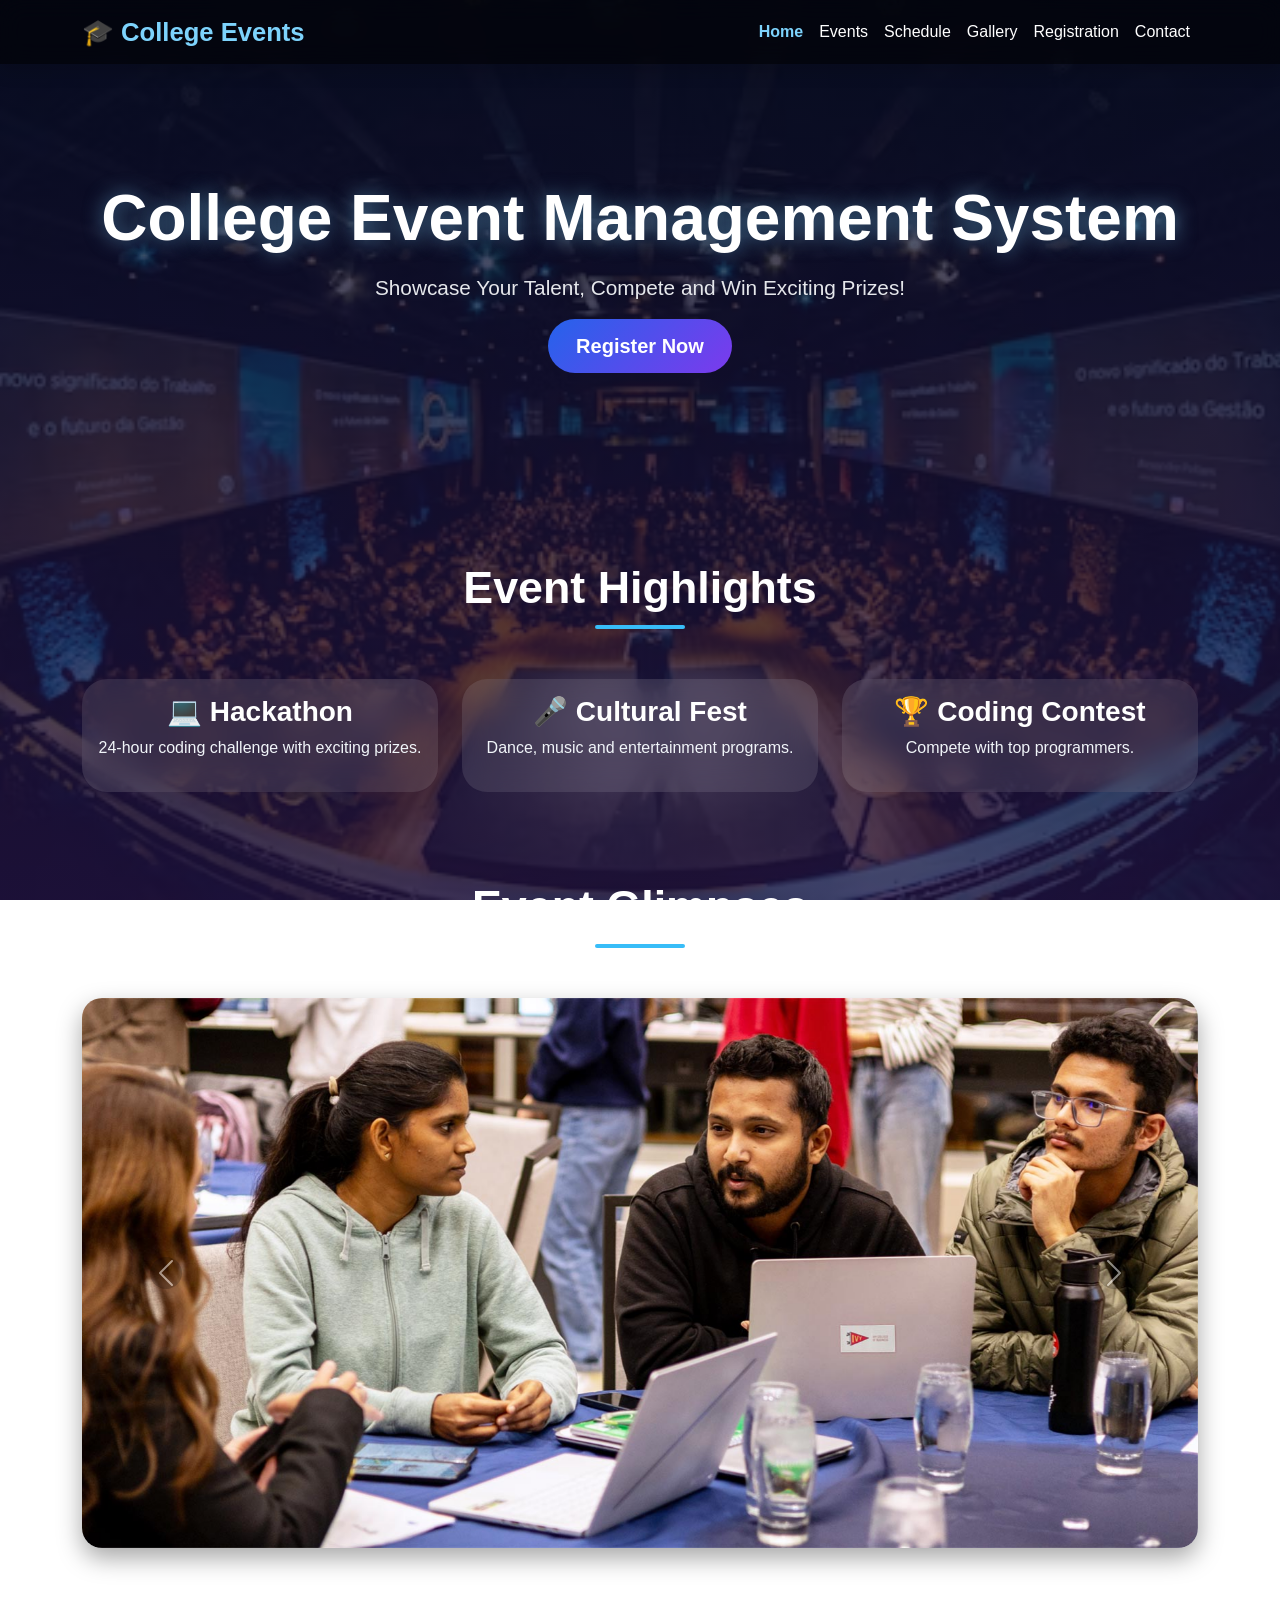
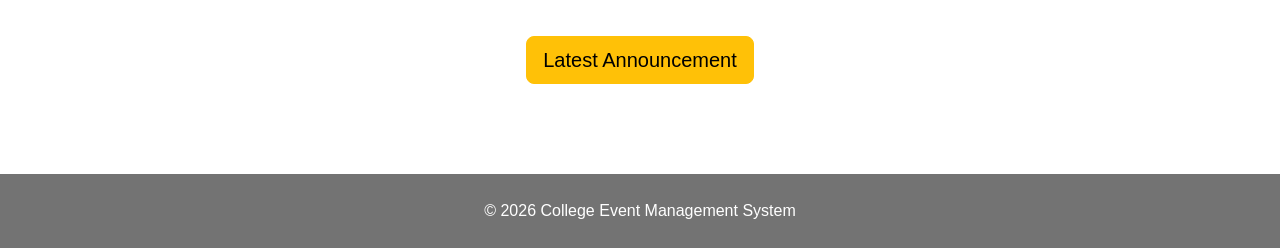
<file: index.html>
<!DOCTYPE html>
<html lang="en">
<head>
<meta charset="UTF-8">
<meta name="viewport" content="width=device-width, initial-scale=1">

<title>College Event Management</title>

<link href="https://cdn.jsdelivr.net/npm/bootstrap@5.3.3/dist/css/bootstrap.min.css" rel="stylesheet">

<link rel="stylesheet" href="css/style.css">

</head>

<body>

<!-- Navbar -->

<nav class="navbar navbar-expand-lg navbar-dark bg-dark fixed-top shadow">

<div class="container">

<a class="navbar-brand fw-bold" href="#">
🎓 College Events
</a>

<button class="navbar-toggler"
type="button"
data-bs-toggle="collapse"
data-bs-target="#navbarNav">

<span class="navbar-toggler-icon"></span>

</button>

<div class="collapse navbar-collapse"
id="navbarNav">

<ul class="navbar-nav ms-auto">

<li class="nav-item">
<a class="nav-link active"
href="index.html">
Home
</a>
</li>

<li class="nav-item">
<a class="nav-link"
href="events.html">
Events
</a>
</li>
<li class="nav-item">
<a class="nav-link" href="schedule.html">Schedule</a>
</li>

<li class="nav-item">
<a class="nav-link"
href="gallery.html">
Gallery
</a>
</li>

<li class="nav-item">
<a class="nav-link"
href="registration.html">
Registration
</a>
</li>

<li class="nav-item">
<a class="nav-link"
href="contact.html">
Contact
</a>
</li>

</ul>

</div>

</div>

</nav>

<!-- Hero Section -->

<section class="container text-center hero-section">

<h1 class="display-3 fw-bold">
College Event Management System
</h1>

<p class="lead">
Showcase Your Talent, Compete and Win Exciting Prizes!
</p>

<a href="registration.html"
class="btn btn-lg btn-custom mt-3">

Register Now

</a>

</section>

<!-- Event Highlights -->

<section class="container mt-5">

<h2 class="section-title">
Event Highlights
</h2>

<div class="row g-4">

<div class="col-md-4">

<div class="card glass-card h-100">

<div class="card-body text-center">

<h3>💻 Hackathon</h3>

<p>
24-hour coding challenge with exciting prizes.
</p>

</div>

</div>

</div>

<div class="col-md-4">

<div class="card glass-card h-100">

<div class="card-body text-center">

<h3>🎤 Cultural Fest</h3>

<p>
Dance, music and entertainment programs.
</p>

</div>

</div>

</div>

<div class="col-md-4">

<div class="card glass-card h-100">

<div class="card-body text-center">

<h3>🏆 Coding Contest</h3>

<p>
Compete with top programmers.
</p>

</div>

</div>

</div>

</div>

</section>

<!-- Carousel -->

<section class="container mt-5">

<h2 class="section-title">
Event Glimpses
</h2>

<div id="eventCarousel"
class="carousel slide"
data-bs-ride="carousel">

<div class="carousel-inner rounded">

<div class="carousel-item active">

<img src="images/1.jpg"
class="d-block w-100 carousel-img"
alt="Event">

</div>

<div class="carousel-item">

<img src="images/2.jpg"
class="d-block w-100 carousel-img"
alt="Event">

</div>

<div class="carousel-item">

<img src="images/3.jpg"
class="d-block w-100 carousel-img"
alt="Event">

</div>

</div>

<button
class="carousel-control-prev"
type="button"
data-bs-target="#eventCarousel"
data-bs-slide="prev">

<span class="carousel-control-prev-icon"></span>

</button>

<button
class="carousel-control-next"
type="button"
data-bs-target="#eventCarousel"
data-bs-slide="next">

<span class="carousel-control-next-icon"></span>

</button>

</div>

</section>

<!-- Announcement -->

<section class="container text-center mt-5">

<button
class="btn btn-warning btn-lg"
data-bs-toggle="modal"
data-bs-target="#announcement">

Latest Announcement

</button>

</section>

<!-- Modal -->

<div class="modal fade"
id="announcement">

<div class="modal-dialog">

<div class="modal-content">

<div class="modal-header">

<h5 class="modal-title">
📢 Important Update
</h5>

<button
type="button"
class="btn-close"
data-bs-dismiss="modal">
</button>

</div>

<div class="modal-body">

Hackathon registrations close on
15 October 2026.

</div>

<div class="modal-footer">

<button
class="btn btn-primary"
data-bs-dismiss="modal">

Close

</button>

</div>

</div>

</div>

</div>

<!-- Footer -->

<footer>

<p>
© 2026 College Event Management System
</p>

</footer>

<script src="https://cdn.jsdelivr.net/npm/bootstrap@5.3.3/dist/js/bootstrap.bundle.min.js"></script>

</body>
</html>
</file>
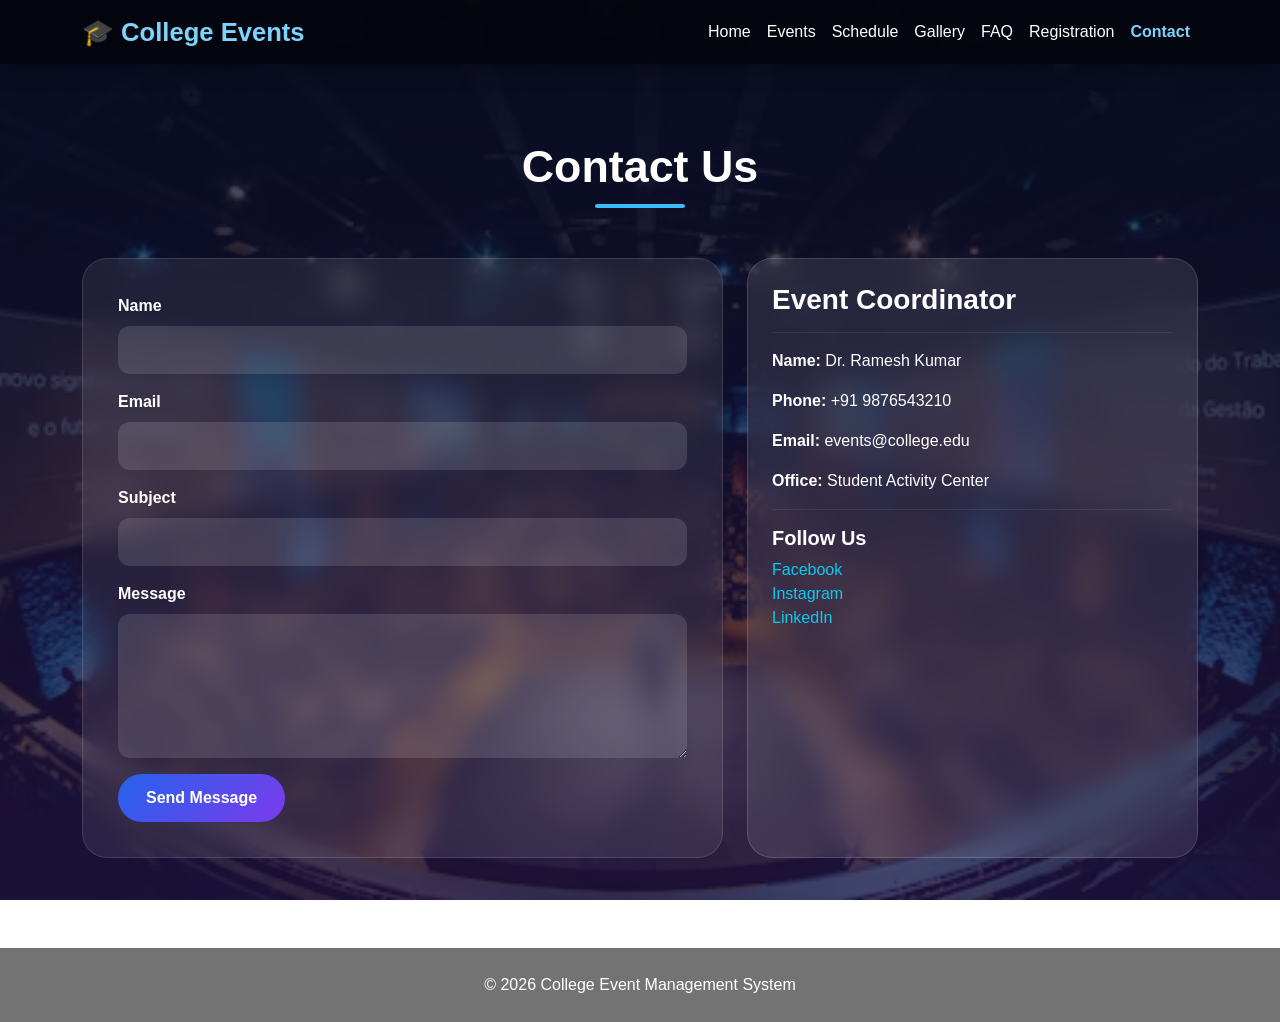
<file: contact.html>
<!DOCTYPE html>
<html lang="en">
<head>
<meta charset="UTF-8">
<meta name="viewport" content="width=device-width, initial-scale=1">

<title>Contact | College Event Management</title>

<link href="https://cdn.jsdelivr.net/npm/bootstrap@5.3.3/dist/css/bootstrap.min.css" rel="stylesheet">
<link rel="stylesheet" href="css/style.css">

</head>
<body>

<nav class="navbar navbar-expand-lg navbar-dark fixed-top">

<div class="container">

<a class="navbar-brand" href="index.html">
🎓 College Events
</a>

<button class="navbar-toggler"
type="button"
data-bs-toggle="collapse"
data-bs-target="#navbarNav">

<span class="navbar-toggler-icon"></span>

</button>

<div class="collapse navbar-collapse" id="navbarNav">

<ul class="navbar-nav ms-auto">

<li class="nav-item">
<a class="nav-link" href="index.html">Home</a>
</li>

<li class="nav-item">
<a class="nav-link" href="events.html">Events</a>
</li>

<li class="nav-item">
<a class="nav-link" href="schedule.html">Schedule</a>
</li>

<li class="nav-item">
<a class="nav-link" href="gallery.html">Gallery</a>
</li>

<li class="nav-item">
<a class="nav-link" href="faq.html">FAQ</a>
</li>

<li class="nav-item">
<a class="nav-link" href="registration.html">Registration</a>
</li>

<li class="nav-item">
<a class="nav-link active" href="contact.html">Contact</a>
</li>

</ul>

</div>

</div>

</nav>

<section class="container" style="margin-top:120px;">

<h1 class="section-title">
Contact Us
</h1>

<div class="row g-4">

<div class="col-lg-7">

<form>

<div class="mb-3">
<label class="form-label">Name</label>
<input type="text" class="form-control" required>
</div>

<div class="mb-3">
<label class="form-label">Email</label>
<input type="email" class="form-control" required>
</div>

<div class="mb-3">
<label class="form-label">Subject</label>
<input type="text" class="form-control">
</div>

<div class="mb-3">
<label class="form-label">Message</label>
<textarea class="form-control" rows="5"></textarea>
</div>

<button type="submit" class="btn btn-custom">
Send Message
</button>

</form>

</div>

<div class="col-lg-5">

<div class="glass-card p-4 h-100">

<h3>Event Coordinator</h3>

<hr>

<p><strong>Name:</strong> Dr. Ramesh Kumar</p>

<p><strong>Phone:</strong> +91 9876543210</p>

<p><strong>Email:</strong> events@college.edu</p>

<p><strong>Office:</strong> Student Activity Center</p>

<hr>

<h5>Follow Us</h5>

<p>
<a href="#" class="text-info text-decoration-none">Facebook</a><br>
<a href="#" class="text-info text-decoration-none">Instagram</a><br>
<a href="#" class="text-info text-decoration-none">LinkedIn</a>
</p>

</div>

</div>

</div>

</section>

<footer>
<p>© 2026 College Event Management System</p>
</footer>

<script src="https://cdn.jsdelivr.net/npm/bootstrap@5.3.3/dist/js/bootstrap.bundle.min.js"></script>

</body>
</html>
</file>
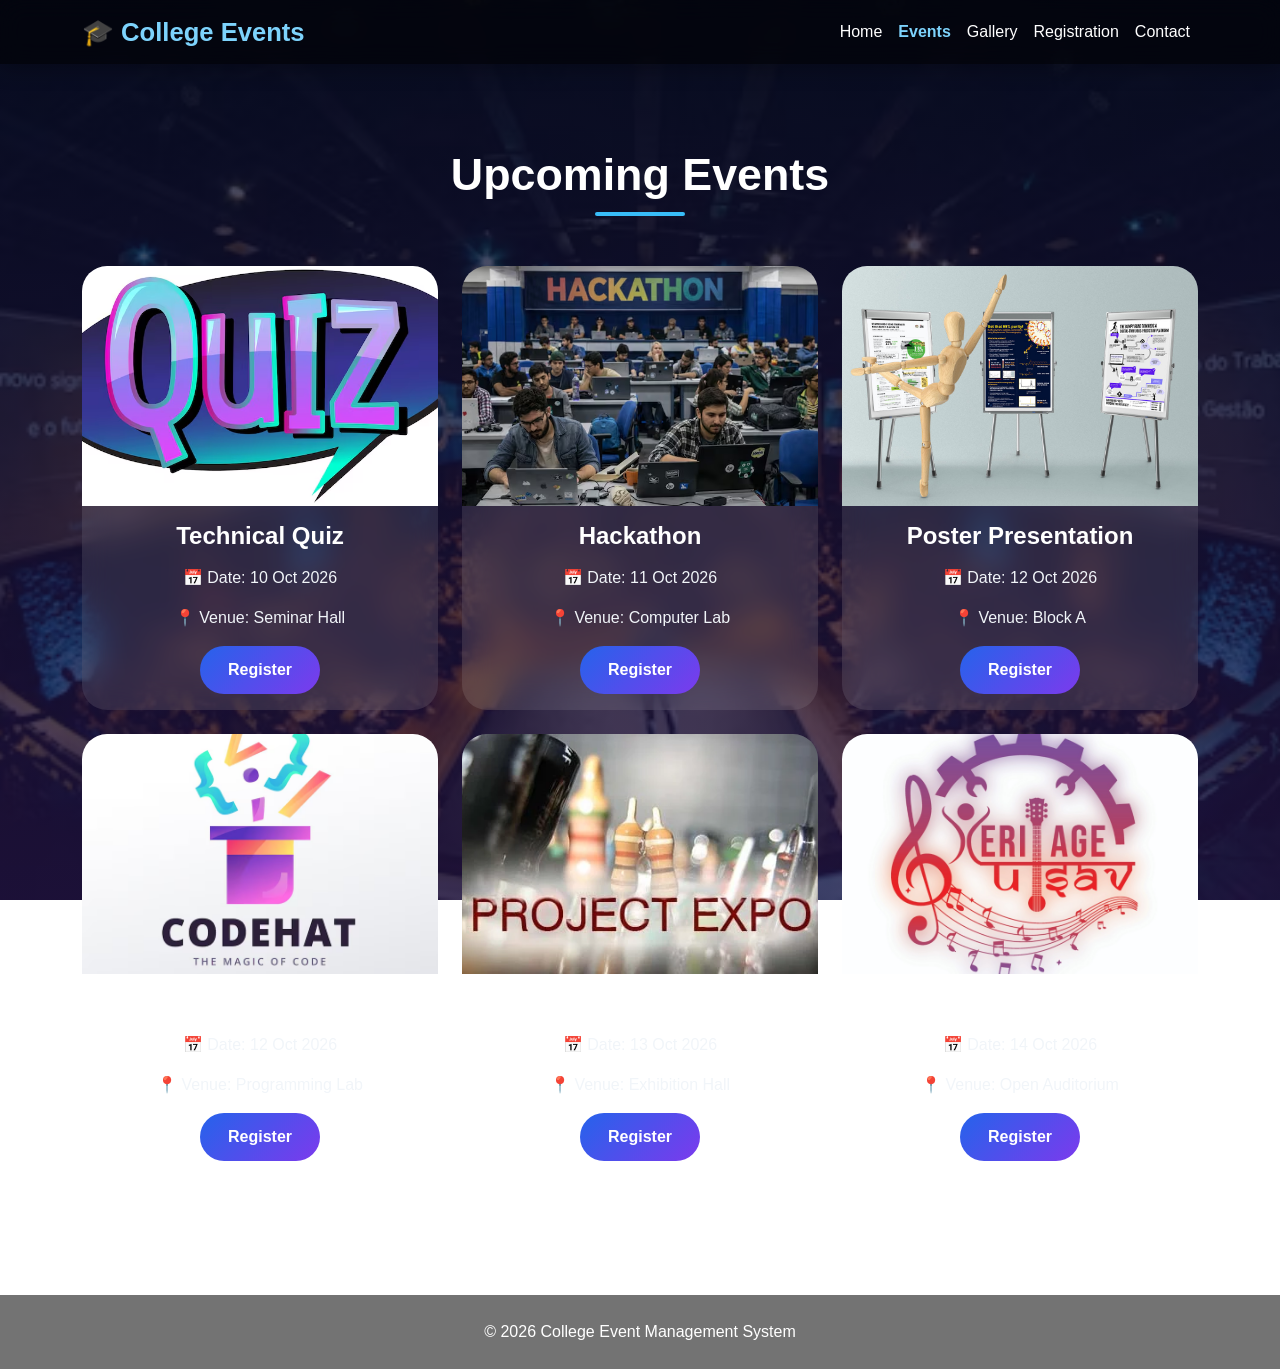
<file: events.html>
<!DOCTYPE html>
<html lang="en">
<head>
<meta charset="UTF-8">
<meta name="viewport" content="width=device-width, initial-scale=1">

<title>Events | College Event Management</title>

<link href="https://cdn.jsdelivr.net/npm/bootstrap@5.3.3/dist/css/bootstrap.min.css" rel="stylesheet">
<link rel="stylesheet" href="css/style.css">

</head>
<body>

<!-- Navbar -->

<nav class="navbar navbar-expand-lg navbar-dark fixed-top">

<div class="container">

<a class="navbar-brand" href="index.html">
🎓 College Events
</a>

<button class="navbar-toggler"
type="button"
data-bs-toggle="collapse"
data-bs-target="#navbarNav">

<span class="navbar-toggler-icon"></span>

</button>

<div class="collapse navbar-collapse" id="navbarNav">

<ul class="navbar-nav ms-auto">

<li class="nav-item">
<a class="nav-link" href="index.html">Home</a>
</li>

<li class="nav-item">
<a class="nav-link active" href="events.html">Events</a>
</li>

<li class="nav-item">
<a class="nav-link" href="gallery.html">Gallery</a>
</li>

<li class="nav-item">
<a class="nav-link" href="registration.html">Registration</a>
</li>

<li class="nav-item">
<a class="nav-link" href="contact.html">Contact</a>
</li>

</ul>

</div>

</div>

</nav>

<!-- Events Section -->

<section class="container py-5" style="margin-top:100px;">

<h1 class="section-title">
Upcoming Events
</h1>

<div class="row g-4">

<!-- Event 1 -->

<div class="col-lg-4 col-md-6">

<div class="card glass-card h-100">

<img src="images/quiz.avif" class="card-img-top" alt="Technical Quiz">

<div class="card-body">

<h4 class="card-title">Technical Quiz</h4>

<p>📅 Date: 10 Oct 2026</p>

<p>📍 Venue: Seminar Hall</p>

<a href="registration.html"
class="btn btn-custom">
Register
</a>

</div>

</div>

</div>

<!-- Event 2 -->

<div class="col-lg-4 col-md-6">

<div class="card glass-card h-100">

<img src="images/hackathon.avif" class="card-img-top" alt="Hackathon">

<div class="card-body">

<h4 class="card-title">Hackathon</h4>

<p>📅 Date: 11 Oct 2026</p>

<p>📍 Venue: Computer Lab</p>

<a href="registration.html"
class="btn btn-custom">
Register
</a>

</div>

</div>

</div>

<!-- Event 3 -->

<div class="col-lg-4 col-md-6">

<div class="card glass-card h-100">

<img src="images/poster.jpg" class="card-img-top" alt="Poster Presentation">

<div class="card-body">

<h4 class="card-title">Poster Presentation</h4>

<p>📅 Date: 12 Oct 2026</p>

<p>📍 Venue: Block A</p>

<a href="registration.html"
class="btn btn-custom">
Register
</a>

</div>

</div>

</div>

<!-- Event 4 -->

<div class="col-lg-4 col-md-6">

<div class="card glass-card h-100">

<img src="images/coding.avif" class="card-img-top" alt="Coding Contest">

<div class="card-body">

<h4 class="card-title">Coding Contest</h4>

<p>📅 Date: 12 Oct 2026</p>

<p>📍 Venue: Programming Lab</p>

<a href="registration.html"
class="btn btn-custom">
Register
</a>

</div>

</div>

</div>

<!-- Event 5 -->

<div class="col-lg-4 col-md-6">

<div class="card glass-card h-100">

<img src="images/expo.webp" class="card-img-top" alt="Project Expo">

<div class="card-body">

<h4 class="card-title">Project Expo</h4>

<p>📅 Date: 13 Oct 2026</p>

<p>📍 Venue: Exhibition Hall</p>

<a href="registration.html"
class="btn btn-custom">
Register
</a>

</div>

</div>

</div>

<!-- Event 6 -->

<div class="col-lg-4 col-md-6">

<div class="card glass-card h-100">

<img src="images/cultural.png" class="card-img-top" alt="Cultural Fest">

<div class="card-body">

<h4 class="card-title">Cultural Fest</h4>

<p>📅 Date: 14 Oct 2026</p>

<p>📍 Venue: Open Auditorium</p>

<a href="registration.html"
class="btn btn-custom">
Register
</a>

</div>

</div>

</div>

</div>

</section>

<!-- Footer -->

<footer>

<p>
© 2026 College Event Management System
</p>

</footer>

<script src="https://cdn.jsdelivr.net/npm/bootstrap@5.3.3/dist/js/bootstrap.bundle.min.js"></script>

</body>
</html>
</file>
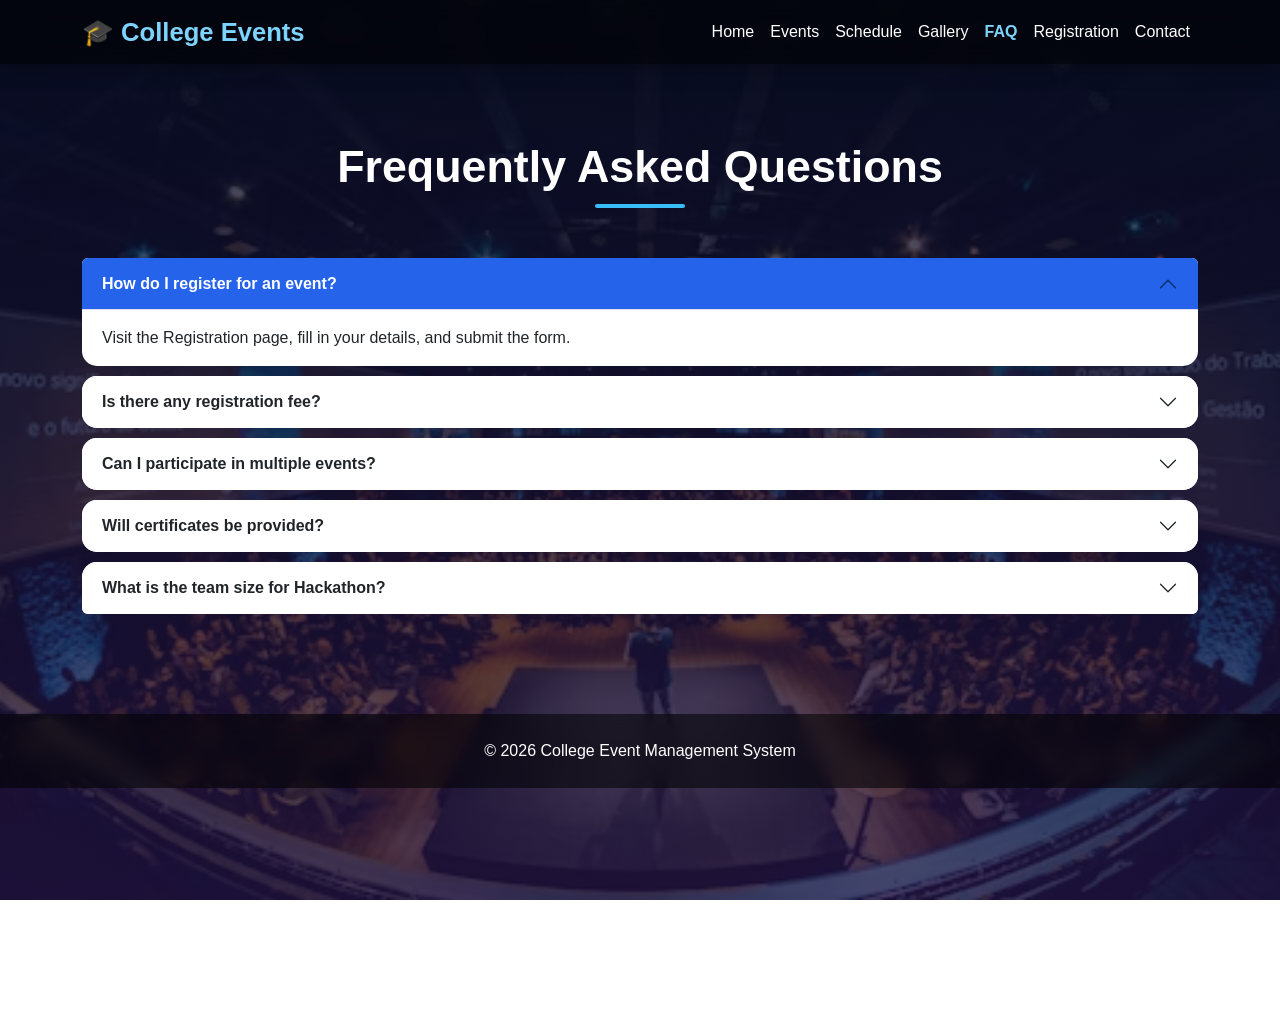
<file: faq.html>
<!DOCTYPE html>
<html lang="en">
<head>
<meta charset="UTF-8">
<meta name="viewport" content="width=device-width, initial-scale=1">

<title>FAQ | College Event Management</title>

<link href="https://cdn.jsdelivr.net/npm/bootstrap@5.3.3/dist/css/bootstrap.min.css" rel="stylesheet">
<link rel="stylesheet" href="css/style.css">

</head>
<body>

<nav class="navbar navbar-expand-lg navbar-dark fixed-top">

<div class="container">

<a class="navbar-brand" href="index.html">
🎓 College Events
</a>

<button class="navbar-toggler"
type="button"
data-bs-toggle="collapse"
data-bs-target="#navbarNav">

<span class="navbar-toggler-icon"></span>

</button>

<div class="collapse navbar-collapse" id="navbarNav">

<ul class="navbar-nav ms-auto">

<li class="nav-item">
<a class="nav-link" href="index.html">Home</a>
</li>

<li class="nav-item">
<a class="nav-link" href="events.html">Events</a>
</li>

<li class="nav-item">
<a class="nav-link" href="schedule.html">Schedule</a>
</li>

<li class="nav-item">
<a class="nav-link" href="gallery.html">Gallery</a>
</li>

<li class="nav-item">
<a class="nav-link active" href="faq.html">FAQ</a>
</li>

<li class="nav-item">
<a class="nav-link" href="registration.html">Registration</a>
</li>

<li class="nav-item">
<a class="nav-link" href="contact.html">Contact</a>
</li>

</ul>

</div>

</div>

</nav>

<section class="container" style="margin-top:120px;">

<h1 class="section-title">
Frequently Asked Questions
</h1>

<div class="accordion" id="faqAccordion">

<div class="accordion-item">
<h2 class="accordion-header">
<button class="accordion-button"
type="button"
data-bs-toggle="collapse"
data-bs-target="#faq1">
How do I register for an event?
</button>
</h2>

<div id="faq1"
class="accordion-collapse collapse show"
data-bs-parent="#faqAccordion">

<div class="accordion-body">
Visit the Registration page, fill in your details, and submit the form.
</div>

</div>
</div>

<div class="accordion-item">
<h2 class="accordion-header">
<button class="accordion-button collapsed"
type="button"
data-bs-toggle="collapse"
data-bs-target="#faq2">
Is there any registration fee?
</button>
</h2>

<div id="faq2"
class="accordion-collapse collapse"
data-bs-parent="#faqAccordion">

<div class="accordion-body">
No, participation in all events is completely free.
</div>

</div>
</div>

<div class="accordion-item">
<h2 class="accordion-header">
<button class="accordion-button collapsed"
type="button"
data-bs-toggle="collapse"
data-bs-target="#faq3">
Can I participate in multiple events?
</button>
</h2>

<div id="faq3"
class="accordion-collapse collapse"
data-bs-parent="#faqAccordion">

<div class="accordion-body">
Yes, students may participate in multiple events.
</div>

</div>
</div>

<div class="accordion-item">
<h2 class="accordion-header">
<button class="accordion-button collapsed"
type="button"
data-bs-toggle="collapse"
data-bs-target="#faq4">
Will certificates be provided?
</button>
</h2>

<div id="faq4"
class="accordion-collapse collapse"
data-bs-parent="#faqAccordion">

<div class="accordion-body">
Participation and winner certificates will be provided.
</div>

</div>
</div>

<div class="accordion-item">
<h2 class="accordion-header">
<button class="accordion-button collapsed"
type="button"
data-bs-toggle="collapse"
data-bs-target="#faq5">
What is the team size for Hackathon?
</button>
</h2>

<div id="faq5"
class="accordion-collapse collapse"
data-bs-parent="#faqAccordion">

<div class="accordion-body">
A team can have 2 to 4 members.
</div>

</div>
</div>

</div>

</section>

<footer>
<p>© 2026 College Event Management System</p>
</footer>

<script src="https://cdn.jsdelivr.net/npm/bootstrap@5.3.3/dist/js/bootstrap.bundle.min.js"></script>

</body>
</html>
</file>
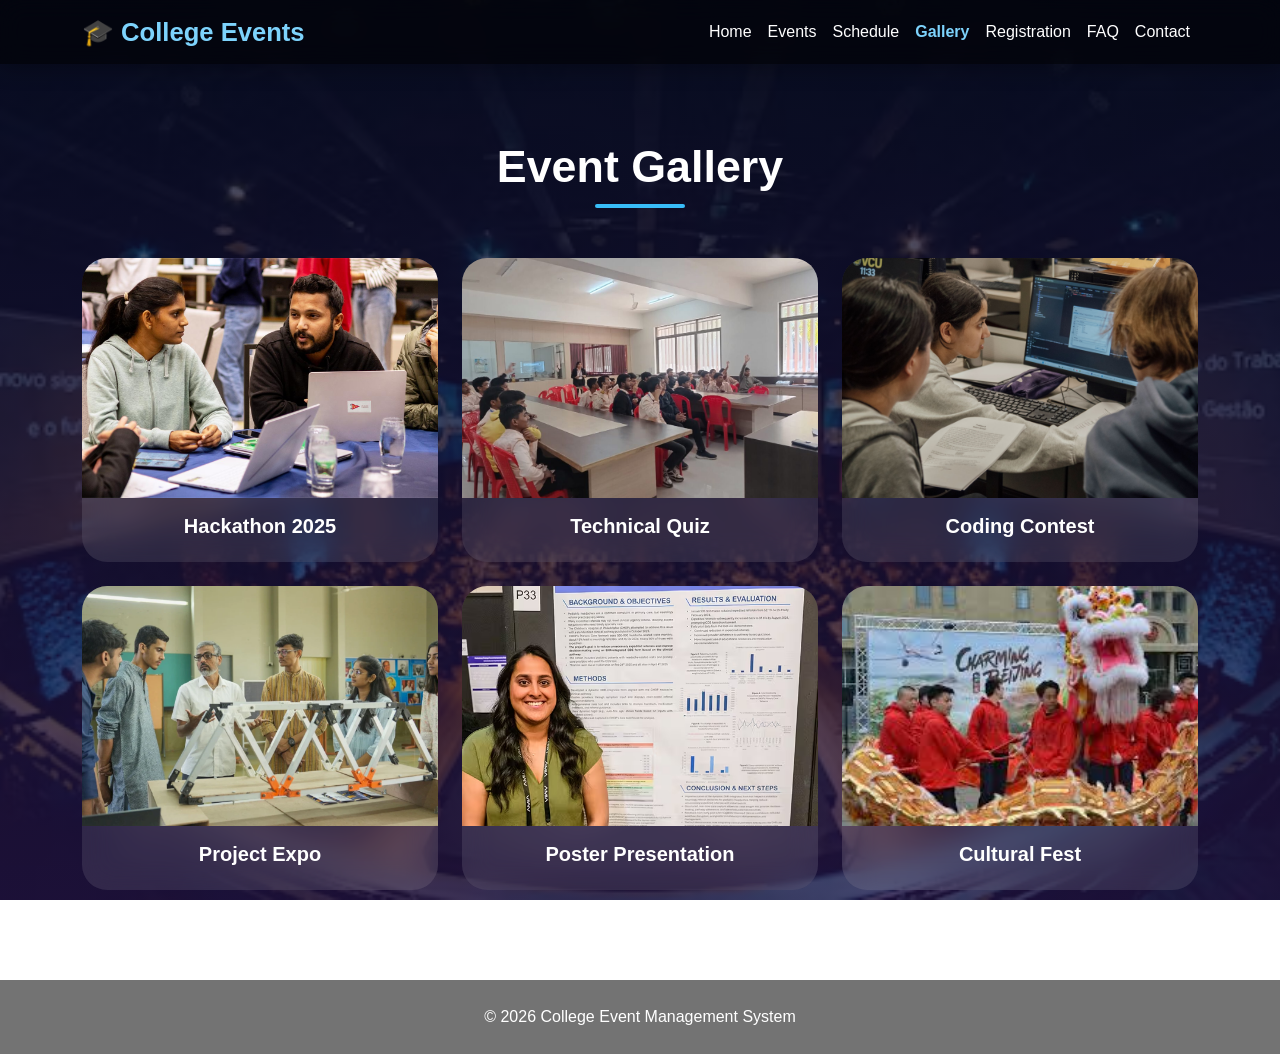
<file: gallery.html>
<!DOCTYPE html>
<html lang="en">
<head>
<meta charset="UTF-8">
<meta name="viewport" content="width=device-width, initial-scale=1">

<title>Gallery | College Event Management</title>

<link href="https://cdn.jsdelivr.net/npm/bootstrap@5.3.3/dist/css/bootstrap.min.css" rel="stylesheet">
<link rel="stylesheet" href="css/style.css">

</head>
<body>

<nav class="navbar navbar-expand-lg navbar-dark fixed-top">

<div class="container">

<a class="navbar-brand" href="index.html">
🎓 College Events
</a>

<button class="navbar-toggler"
type="button"
data-bs-toggle="collapse"
data-bs-target="#navbarNav">

<span class="navbar-toggler-icon"></span>

</button>

<div class="collapse navbar-collapse" id="navbarNav">

<ul class="navbar-nav ms-auto">

<li class="nav-item">
<a class="nav-link" href="index.html">Home</a>
</li>

<li class="nav-item">
<a class="nav-link" href="events.html">Events</a>
</li>

<li class="nav-item">
<a class="nav-link" href="schedule.html">Schedule</a>
</li>

<li class="nav-item">
<a class="nav-link active" href="gallery.html">Gallery</a>
</li>

<li class="nav-item">
<a class="nav-link" href="registration.html">Registration</a>
</li>

<li class="nav-item">
<a class="nav-link" href="faq.html">FAQ</a>
</li>

<li class="nav-item">
<a class="nav-link" href="contact.html">Contact</a>
</li>

</ul>

</div>

</div>

</nav>

<section class="container" style="margin-top:120px;">

<h1 class="section-title">
Event Gallery
</h1>

<div class="row g-4">

<div class="col-lg-4 col-md-6">
<div class="card glass-card h-100">
<img src="images/1.jpg" class="card-img-top gallery-img" alt="Gallery Image">
<div class="card-body text-center">
<h5>Hackathon 2025</h5>
</div>
</div>
</div>

<div class="col-lg-4 col-md-6">
<div class="card glass-card h-100">
<img src="images/2.jpg" class="card-img-top gallery-img" alt="Gallery Image">
<div class="card-body text-center">
<h5>Technical Quiz</h5>
</div>
</div>
</div>

<div class="col-lg-4 col-md-6">
<div class="card glass-card h-100">
<img src="images/3.jpg" class="card-img-top gallery-img" alt="Gallery Image">
<div class="card-body text-center">
<h5>Coding Contest</h5>
</div>
</div>
</div>

<div class="col-lg-4 col-md-6">
<div class="card glass-card h-100">
<img src="images/4.webp" class="card-img-top gallery-img" alt="Gallery Image">
<div class="card-body text-center">
<h5>Project Expo</h5>
</div>
</div>
</div>

<div class="col-lg-4 col-md-6">
<div class="card glass-card h-100">
<img src="images/5.avif" class="card-img-top gallery-img" alt="Gallery Image">
<div class="card-body text-center">
<h5>Poster Presentation</h5>
</div>
</div>
</div>

<div class="col-lg-4 col-md-6">
<div class="card glass-card h-100">
<img src="images/6.jpg" class="card-img-top gallery-img" alt="Gallery Image">
<div class="card-body text-center">
<h5>Cultural Fest</h5>
</div>
</div>
</div>

</div>

</section>

<footer>
<p>© 2026 College Event Management System</p>
</footer>

<script src="https://cdn.jsdelivr.net/npm/bootstrap@5.3.3/dist/js/bootstrap.bundle.min.js"></script>

</body>
</html>
</file>
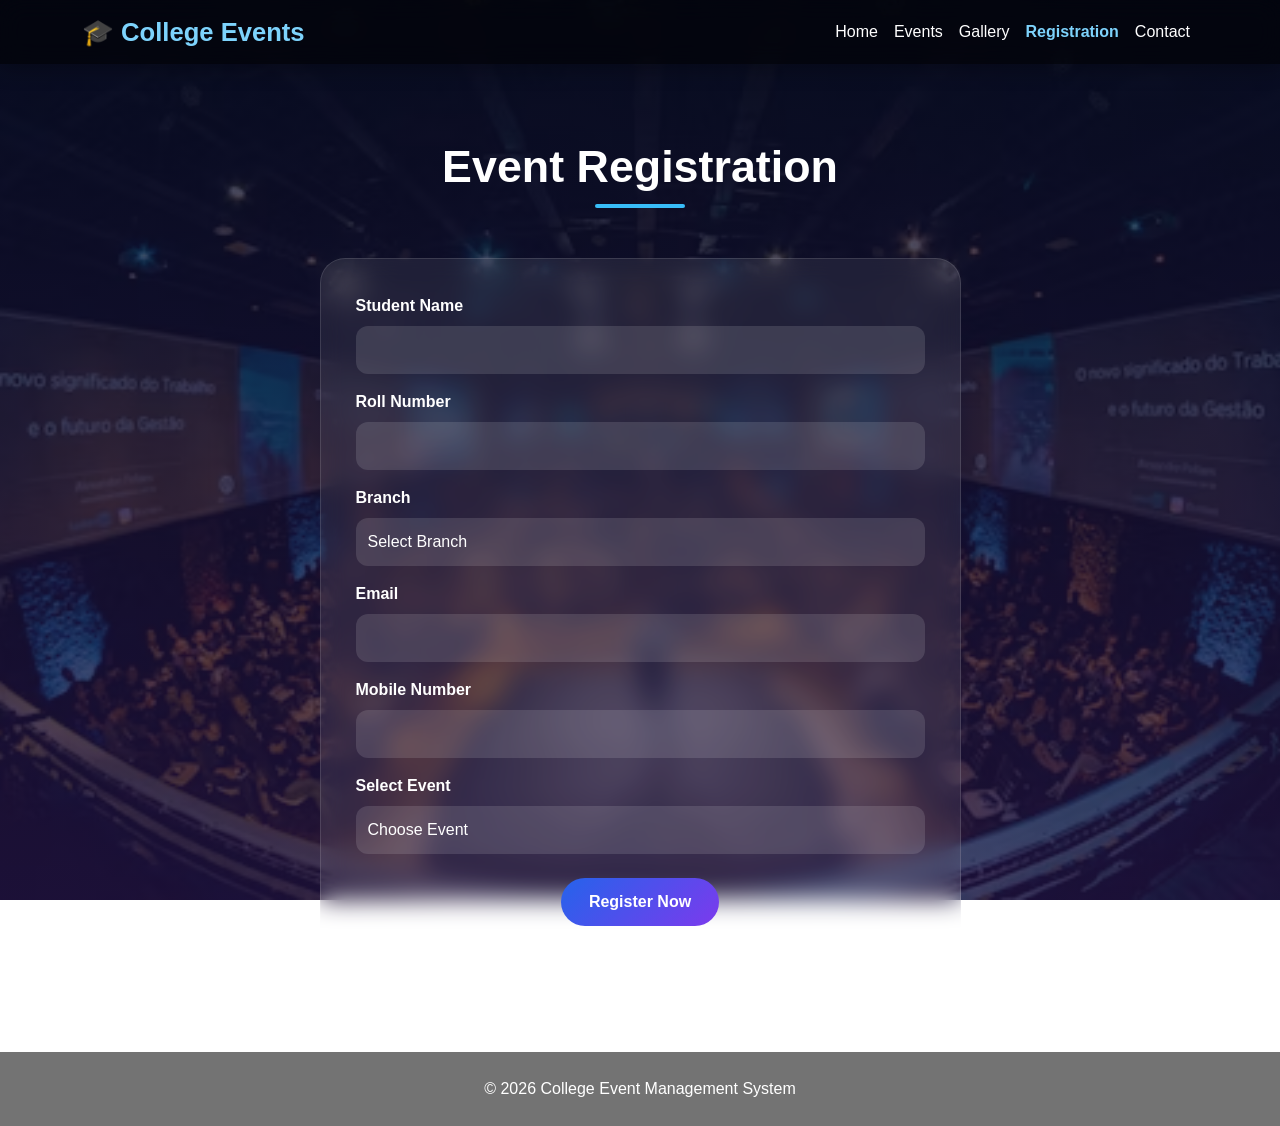
<file: registration.html>
<!DOCTYPE html>
<html lang="en">
<head>
<meta charset="UTF-8">
<meta name="viewport" content="width=device-width, initial-scale=1">

<title>Event Registration</title>

<link href="https://cdn.jsdelivr.net/npm/bootstrap@5.3.3/dist/css/bootstrap.min.css" rel="stylesheet">
<link rel="stylesheet" href="css/style.css">

</head>
<body>

<nav class="navbar navbar-expand-lg navbar-dark fixed-top">

<div class="container">

<a class="navbar-brand" href="index.html">
🎓 College Events
</a>

<button class="navbar-toggler"
type="button"
data-bs-toggle="collapse"
data-bs-target="#navbarNav">

<span class="navbar-toggler-icon"></span>

</button>

<div class="collapse navbar-collapse"
id="navbarNav">

<ul class="navbar-nav ms-auto">

<li class="nav-item">
<a class="nav-link" href="index.html">Home</a>
</li>

<li class="nav-item">
<a class="nav-link" href="events.html">Events</a>
</li>

<li class="nav-item">
<a class="nav-link" href="gallery.html">Gallery</a>
</li>

<li class="nav-item">
<a class="nav-link active" href="registration.html">Registration</a>
</li>

<li class="nav-item">
<a class="nav-link" href="contact.html">Contact</a>
</li>

</ul>

</div>

</div>

</nav>

<section class="container" style="margin-top:120px;">

<h1 class="section-title">
Event Registration
</h1>

<div class="row justify-content-center">

<div class="col-lg-7">

<form id="registrationForm">

<div class="mb-3">
<label class="form-label">Student Name</label>
<input type="text" class="form-control" required>
</div>

<div class="mb-3">
<label class="form-label">Roll Number</label>
<input type="text" class="form-control" required>
</div>

<div class="mb-3">
<label class="form-label">Branch</label>
<select class="form-select" required>
<option value="">Select Branch</option>
<option>CSE</option>
<option>CSM</option>
<option>ECE</option>
<option>EEE</option>
<option>MECH</option>
<option>CIVIL</option>
</select>
</div>

<div class="mb-3">
<label class="form-label">Email</label>
<input type="email" class="form-control" required>
</div>

<div class="mb-3">
<label class="form-label">Mobile Number</label>
<input type="tel" class="form-control" required>
</div>

<div class="mb-4">
<label class="form-label">Select Event</label>
<select class="form-select" required>
<option value="">Choose Event</option>
<option>Technical Quiz</option>
<option>Hackathon</option>
<option>Poster Presentation</option>
<option>Coding Contest</option>
<option>Project Expo</option>
<option>Cultural Fest</option>
</select>
</div>

<div class="text-center">

<button type="submit"
class="btn btn-custom">

Register Now

</button>

</div>

</form>

<div id="successMsg"
class="alert alert-success mt-4 text-center d-none">

Registration Successful! 🎉

</div>

</div>

</div>

</section>

<footer>

<p>
© 2026 College Event Management System
</p>

</footer>

<script>
document.getElementById("registrationForm")
.addEventListener("submit", function(event){

event.preventDefault();

document
.getElementById("successMsg")
.classList.remove("d-none");

this.reset();

});
</script>

<script src="https://cdn.jsdelivr.net/npm/bootstrap@5.3.3/dist/js/bootstrap.bundle.min.js"></script>

</body>
</html>
</file>
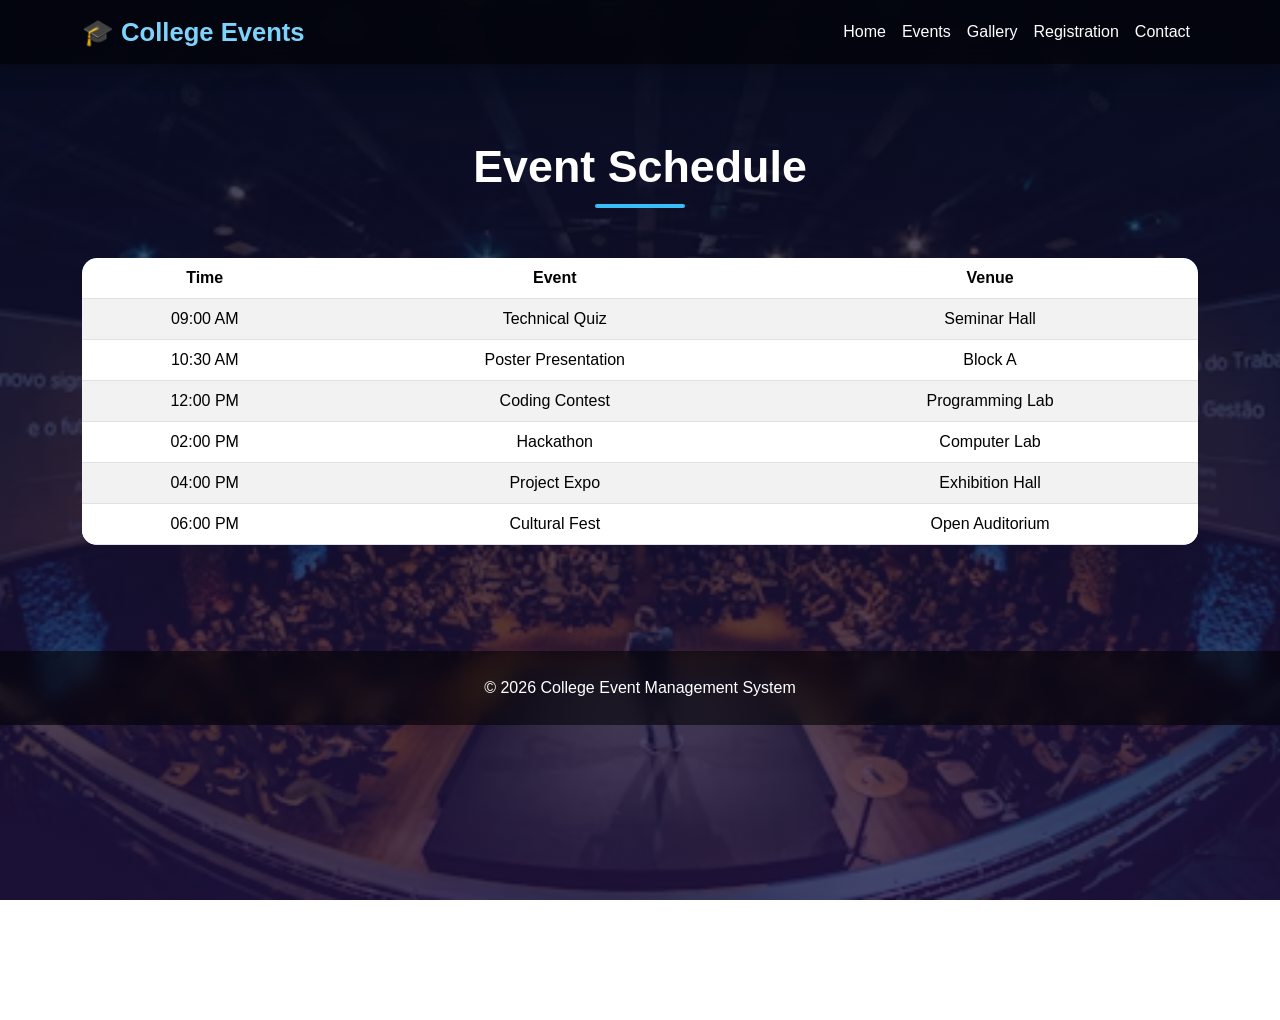
<file: schedule.html>
<!DOCTYPE html>
<html lang="en">
<head>
<meta charset="UTF-8">
<meta name="viewport" content="width=device-width, initial-scale=1">

<title>Event Schedule</title>

<link href="https://cdn.jsdelivr.net/npm/bootstrap@5.3.3/dist/css/bootstrap.min.css" rel="stylesheet">
<link rel="stylesheet" href="css/style.css">

</head>
<body>

<nav class="navbar navbar-expand-lg navbar-dark fixed-top">

<div class="container">

<a class="navbar-brand" href="index.html">
🎓 College Events
</a>

<button class="navbar-toggler"
type="button"
data-bs-toggle="collapse"
data-bs-target="#navbarNav">

<span class="navbar-toggler-icon"></span>

</button>

<div class="collapse navbar-collapse"
id="navbarNav">

<ul class="navbar-nav ms-auto">

<li class="nav-item">
<a class="nav-link" href="index.html">Home</a>
</li>

<li class="nav-item">
<a class="nav-link" href="events.html">Events</a>
</li>

<li class="nav-item">
<a class="nav-link" href="gallery.html">Gallery</a>
</li>

<li class="nav-item">
<a class="nav-link" href="registration.html">Registration</a>
</li>

<li class="nav-item">
<a class="nav-link" href="contact.html">Contact</a>
</li>

</ul>

</div>

</div>

</nav>

<section class="container" style="margin-top:120px;">

<h1 class="section-title">
Event Schedule
</h1>

<div class="table-responsive">

<table class="table table-striped table-hover text-center align-middle">

<thead>

<tr>
<th>Time</th>
<th>Event</th>
<th>Venue</th>
</tr>

</thead>

<tbody>

<tr>
<td>09:00 AM</td>
<td>Technical Quiz</td>
<td>Seminar Hall</td>
</tr>

<tr>
<td>10:30 AM</td>
<td>Poster Presentation</td>
<td>Block A</td>
</tr>

<tr>
<td>12:00 PM</td>
<td>Coding Contest</td>
<td>Programming Lab</td>
</tr>

<tr>
<td>02:00 PM</td>
<td>Hackathon</td>
<td>Computer Lab</td>
</tr>

<tr>
<td>04:00 PM</td>
<td>Project Expo</td>
<td>Exhibition Hall</td>
</tr>

<tr>
<td>06:00 PM</td>
<td>Cultural Fest</td>
<td>Open Auditorium</td>
</tr>

</tbody>

</table>

</div>

</section>

<footer>

<p>
© 2026 College Event Management System
</p>

</footer>

<script src="https://cdn.jsdelivr.net/npm/bootstrap@5.3.3/dist/js/bootstrap.bundle.min.js"></script>

</body>
</html>
</file>
<file: css/style.css>
*{
    margin:0;
    padding:0;
    box-sizing:border-box;
    font-family:'Segoe UI', Tahoma, Geneva, Verdana, sans-serif;
}

html{
    scroll-behavior:smooth;
}

body{
    background:
    linear-gradient(
        rgba(8,15,40,0.75),
        rgba(35,20,70,0.75)
    ),
    url('../images/bg.avif');
    background-size:cover;
    background-position:center;
    background-attachment:fixed;
    min-height:100vh;
    color:white;
}

.navbar{
    background:rgba(0,0,0,0.55)!important;
    backdrop-filter:blur(12px);
    box-shadow:0 4px 20px rgba(0,0,0,0.3);
}

.navbar-brand{
    font-size:1.6rem;
    font-weight:bold;
    color:#7dd3fc !important;
}

.nav-link{
    color:white !important;
    font-weight:500;
    transition:0.3s;
}

.nav-link:hover{
    color:#7dd3fc !important;
}

.nav-link.active{
    color:#7dd3fc !important;
    font-weight:bold;
}

.hero-section{
    padding-top:180px;
    padding-bottom:120px;
    text-align:center;
}

.hero-section h1{
    font-size:4rem;
    font-weight:800;
    color:white;
    text-shadow:0 0 20px rgba(125,211,252,0.5);
}

.hero-section p{
    font-size:1.3rem;
    color:#e5e7eb;
    max-width:700px;
    margin:auto;
    margin-top:15px;
}

.section-title{
    text-align:center;
    font-size:2.8rem;
    font-weight:bold;
    margin-bottom:50px;
}

.section-title::after{
    content:"";
    display:block;
    width:90px;
    height:4px;
    background:#38bdf8;
    margin:10px auto;
    border-radius:10px;
}

.glass-card{
    background:rgba(255,255,255,0.10);
    border:1px solid rgba(255,255,255,0.15);
    backdrop-filter:blur(15px);
    border-radius:25px;
    color:white;
    overflow:hidden;
    transition:0.4s;
    position:relative;
}

.glass-card:hover{
    transform:translateY(-10px);
    box-shadow:0 15px 35px rgba(0,0,0,0.35);
}

.glass-card::before{
    content:"";
    position:absolute;
    top:0;
    left:-100%;
    width:100%;
    height:100%;
    background:
    linear-gradient(
        90deg,
        transparent,
        rgba(255,255,255,0.15),
        transparent
    );
    transition:0.8s;
}

.glass-card:hover::before{
    left:100%;
}

.glass-card img{
    width:100%;
    height:240px;
    object-fit:cover;
    transition:0.5s;
}

.glass-card:hover img{
    transform:scale(1.08);
}

.card{
    border:none;
}

.card-title{
    font-weight:700;
    margin-bottom:15px;
}

.card-body{
    text-align:center;
}

.card-body p{
    color:#f1f5f9;
}

.btn-custom{
    background:linear-gradient(
        135deg,
        #2563eb,
        #7c3aed
    );
    border:none;
    color:white;
    padding:12px 28px;
    border-radius:40px;
    font-weight:bold;
    transition:0.3s;
}

.btn-custom:hover{
    color:white;
    transform:translateY(-3px);
    box-shadow:0 0 20px rgba(124,58,237,0.5);
}

.carousel{
    border-radius:20px;
    overflow:hidden;
    box-shadow:0 10px 25px rgba(0,0,0,0.35);
}

.carousel-img{
    height:550px;
    object-fit:cover;
}

.carousel-caption{
    background:rgba(0,0,0,0.45);
    border-radius:15px;
    padding:15px;
}

.carousel-control-prev-icon,
.carousel-control-next-icon{
    background-color:rgba(0,0,0,0.4);
    border-radius:50%;
    padding:15px;
}

form{
    background:rgba(255,255,255,0.08);
    padding:35px;
    border-radius:25px;
    backdrop-filter:blur(12px);
    border:1px solid rgba(255,255,255,0.12);
}

.form-label{
    color:white;
    font-weight:600;
}

.form-control,
.form-select{
    background:rgba(255,255,255,0.12);
    border:none;
    color:white;
    border-radius:12px;
    padding:12px;
}

.form-control::placeholder,
textarea::placeholder{
    color:#d1d5db;
}

.form-control:focus,
.form-select:focus,
textarea:focus{
    background:rgba(255,255,255,0.18);
    color:white;
    box-shadow:0 0 10px #38bdf8;
}

.form-select option{
    color:black;
}

.alert{
    border-radius:15px;
    font-weight:600;
}

.table{
    background:white;
    border-radius:15px;
    overflow:hidden;
}

.table thead{
    background:#2563eb;
    color:white;
}

.table td,
.table th{
    vertical-align:middle;
}

.table-responsive{
    border-radius:15px;
    overflow:hidden;
}

.gallery-img{
    width:100%;
    height:250px;
    object-fit:cover;
    transition:0.5s;
}

.gallery-img:hover{
    transform:scale(1.05);
}

.accordion-item{
    border:none;
    border-radius:15px;
    overflow:hidden;
    margin-bottom:10px;
}

.accordion-button{
    font-weight:600;
}

.accordion-button:not(.collapsed){
    background:#2563eb;
    color:white;
}

.modal-content{
    border-radius:20px;
}

.container{
    position:relative;
    z-index:1;
}

h1,h2,h3,h4,h5{
    font-weight:700;
}

hr{
    border-color:rgba(255,255,255,0.3);
}

section{
    padding-top:20px;
    padding-bottom:20px;
}

footer{
    margin-top:70px;
    padding:25px;
    text-align:center;
    background:rgba(0,0,0,0.55);
    backdrop-filter:blur(10px);
}

footer p{
    margin-bottom:0;
}

a{
    transition:0.3s;
}

a:hover{
    opacity:0.9;
}

#successMsg{
    animation:fadeIn 0.6s ease;
}

@keyframes fadeIn{
    from{
        opacity:0;
        transform:translateY(15px);
    }
    to{
        opacity:1;
        transform:translateY(0);
    }
}

@media(max-width:768px){

    .hero-section{
        padding-top:130px;
    }

    .hero-section h1{
        font-size:2.5rem;
    }

    .hero-section p{
        font-size:1rem;
    }

    .carousel-img{
        height:250px;
    }

    .section-title{
        font-size:2rem;
    }

    form{
        padding:25px;
    }

    .gallery-img{
        height:220px;
    }
}
</file>
